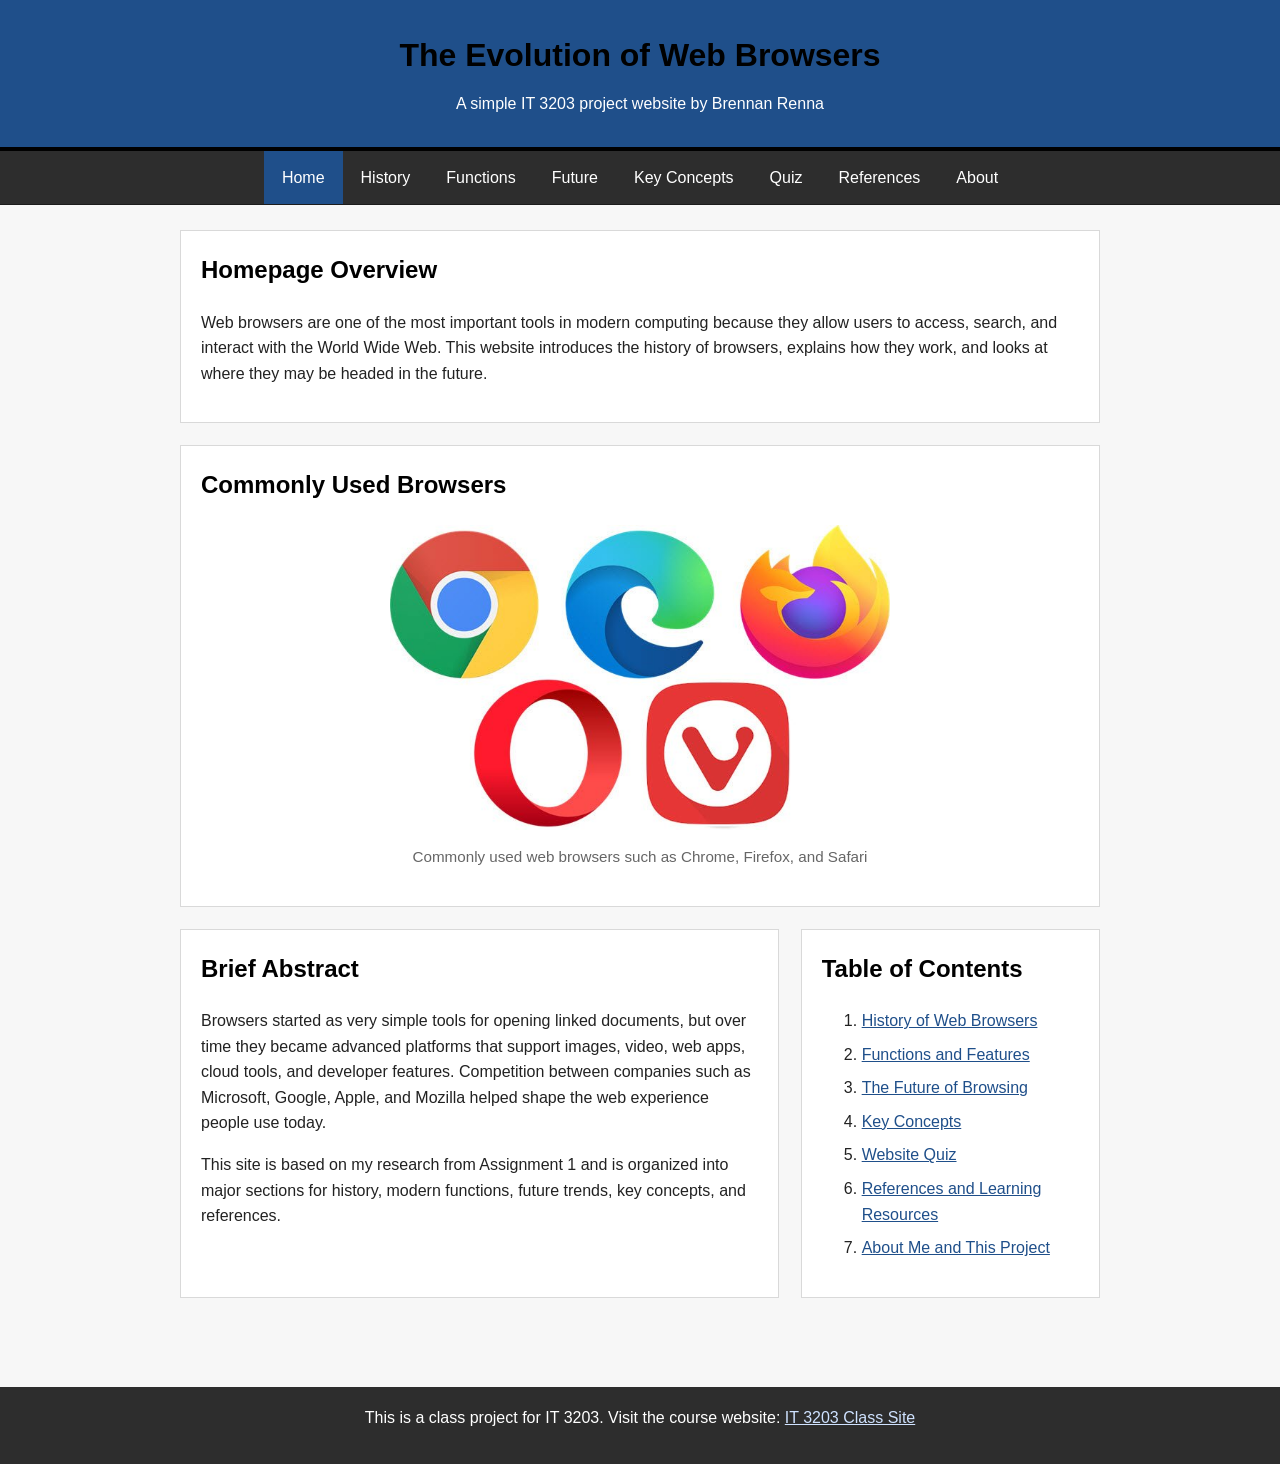
<file: index.html>
<!DOCTYPE html>
<!-- Header for each page that includes title and links the CSS file for design.-->
<head>
  <meta charset="UTF-8">
  <meta name="viewport" content="width=device-width, initial-scale=1.0">
  <title>Web Browsers Project | Home</title>
  <link rel="stylesheet" href="styles.css">
</head>

<body>
  <header>
    <h1 id="site-title">The Evolution of Web Browsers</h1>
    <p class="tagline">A simple IT 3203 project website by Brennan Renna</p>
  </header>
<!--Nav bar list for each page that links every other page to the top nav bar.-->
  <nav>
    <ul>
      <li><a class="active" href="index.html">Home</a></li>
      <li><a href="history.html">History</a></li>
      <li><a href="features.html">Functions</a></li>
      <li><a href="future.html">Future</a></li>
      <li><a href="concepts.html">Key Concepts</a></li>
      <li><a href="quiz.html">Quiz</a></li>
      <li><a href="references.html">References</a></li>
      <li><a href="about.html">About</a></li>
    </ul>
  </nav>
<!--Main portion of the "Home" page. 
    Includes a section for each one of my three sections and the information required for each part.-->
  <main>
    <section class="card">
      <h2>Homepage Overview</h2>
      <p>
        Web browsers are one of the most important tools in modern computing because they allow users to access,
        search, and interact with the World Wide Web. This website introduces the history of browsers, explains how
        they work, and looks at where they may be headed in the future.
      </p>
    </section>

    <section class="card">
    <h2>Commonly Used Browsers</h2>

    <figure>
      <img src="images/browser-images.jpg" alt="Picture of web browsers" class="home-img">
      <figcaption>Commonly used web browsers such as Chrome, Firefox, and Safari</figcaption>
    </figure>
    </section>
    
    <section class="grid-layout">
      <article class="card">
        <h2>Brief Abstract</h2>
        <p>
          Browsers started as very simple tools for opening linked documents, but over time they became advanced
          platforms that support images, video, web apps, cloud tools, and developer features. Competition between
          companies such as Microsoft, Google, Apple, and Mozilla helped shape the web experience people use today.
        </p>
        <p>
          This site is based on my research from Assignment 1 and is organized into major sections for history,
          modern functions, future trends, key concepts, and references.
        </p>
      </article>

    <section class="card">
      <h2>Table of Contents</h2>
      <ol>
        <li><a href="history.html">History of Web Browsers</a></li>
        <li><a href="features.html">Functions and Features</a></li>
        <li><a href="future.html">The Future of Browsing</a></li>
        <li><a href="concepts.html">Key Concepts</a></li>
        <li><a href="quiz.html">Website Quiz</a></li>
        <li><a href="references.html">References and Learning Resources</a></li>
        <li><a href="about.html">About Me and This Project</a></li>
      </ol>
    </section>
  </section>
  </main>
<!-- Footer found on every page to include the main link to the KSU web github. -->
  <footer>
    <p>This is a class project for IT 3203. Visit the course website: <a href="https://ksuweb.github.io/IT3203/">IT 3203 Class Site</a></p>
  </footer>
</body>
</html>
</file>
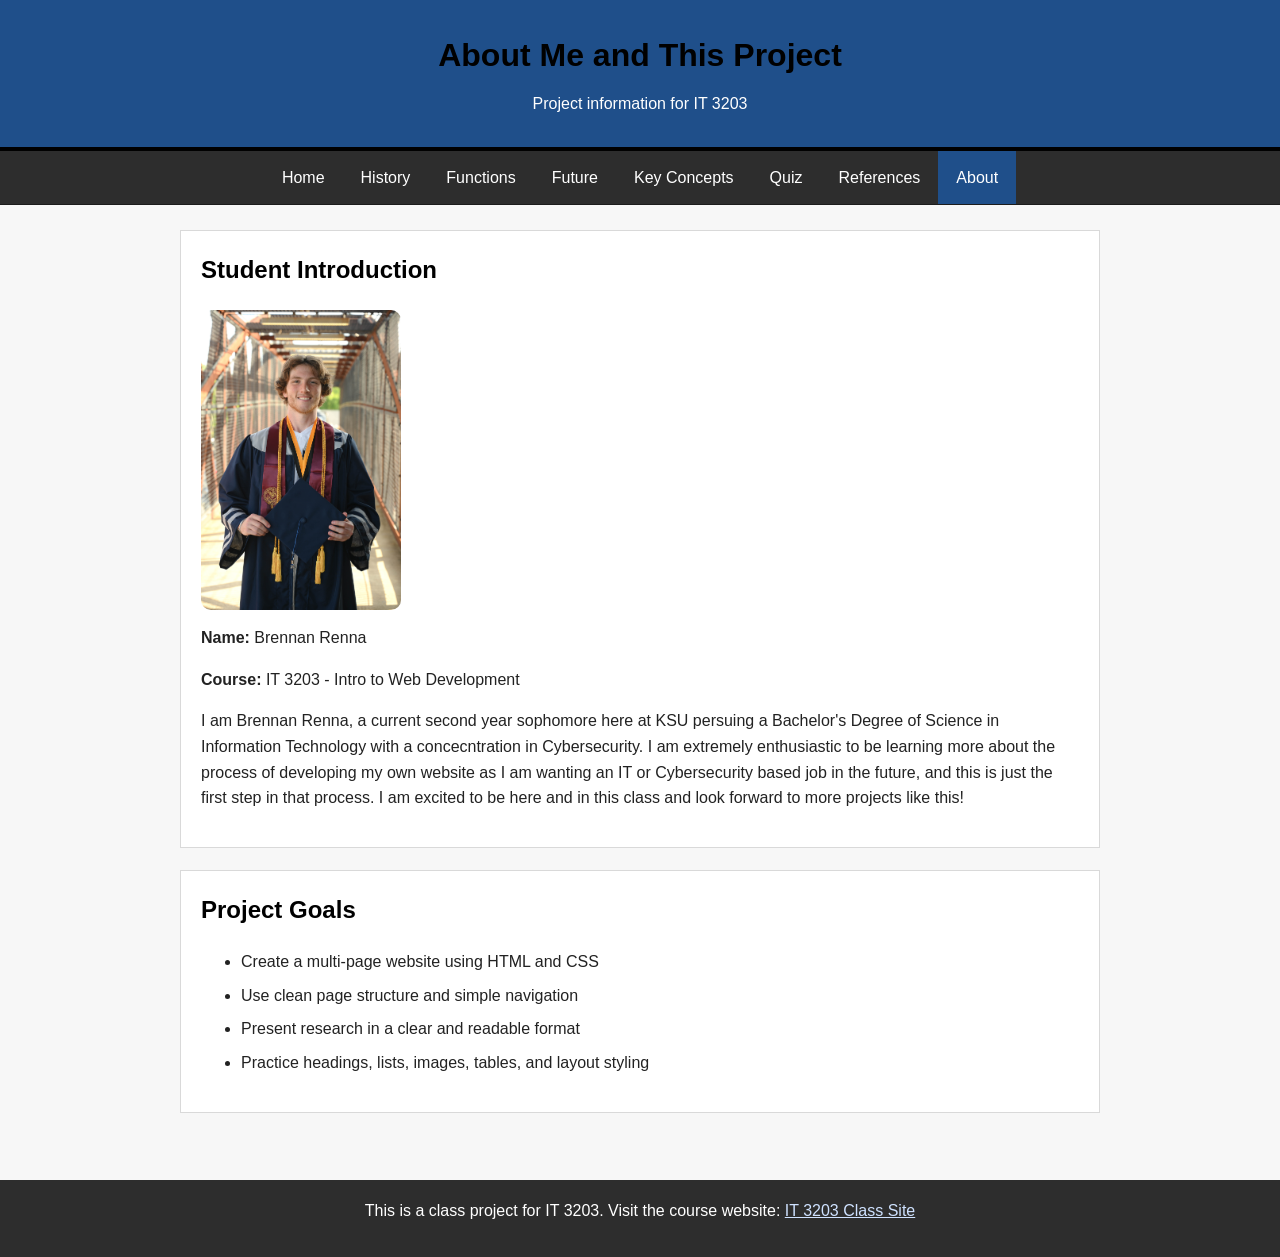
<file: about.html>
<!DOCTYPE html>
<!-- Header for each page that includes title and links the CSS file for design.-->
<head>
  <meta charset="UTF-8">
  <meta name="viewport" content="width=device-width, initial-scale=1.0">
  <title>Web Browsers Project | About</title>
  <link rel="stylesheet" href="styles.css">
</head>

<body>
  <header>
    <h1 id="site-title">About Me and This Project</h1>
    <p class="tagline">Project information for IT 3203</p>
  </header>
  <!--Nav bar list for each page that links every other page to the top nav bar.-->
  <nav>
    <ul>
      <li><a href="index.html">Home</a></li>
      <li><a href="history.html">History</a></li>
      <li><a href="features.html">Functions</a></li>
      <li><a href="future.html">Future</a></li>
      <li><a href="concepts.html">Key Concepts</a></li>
      <li><a href="quiz.html">Quiz</a></li>
      <li><a href="references.html">References</a></li>
      <li><a class="active" href="about.html">About</a></li>
    </ul>
  </nav>

<!-- This main section is for my about section, and the main two sections that are listed on the webpage. -->
  <main>
    <section class="card">
      <h2>Student Introduction</h2>
      <img src="images/brennan-image.JPG" alt="Picture of Brennan Renna" class="about-img">
      <p><strong>Name:</strong> Brennan Renna</p>
      <p><strong>Course:</strong> IT 3203 - Intro to Web Development</p>
      <p>
        I am Brennan Renna, a current second year sophomore here at KSU persuing a Bachelor's Degree of Science in Information Technology with a concecntration in Cybersecurity.
        I am extremely enthusiastic to be learning more about the process of developing my own website as I am wanting an IT or Cybersecurity based job in the future, and this is just the first step in that process. 
        I am excited to be here and in this class and look forward to more projects like this!
      </p>
    </section>
<!-- This second section card is used to show the second header and list on my about page, which is about the main goals of this project. -->
    <section class="card">
      <h2>Project Goals</h2>
      <ul>
        <li>Create a multi-page website using HTML and CSS</li>
        <li>Use clean page structure and simple navigation</li>
        <li>Present research in a clear and readable format</li>
        <li>Practice headings, lists, images, tables, and layout styling</li>
      </ul>
    </section>

  </main>
<!-- Footer found on every page to include the main link to the KSU web github. -->
  <footer>
    <p>This is a class project for IT 3203. Visit the course website: <a href="https://ksuweb.github.io/IT3203/">IT 3203 Class Site</a></p>
  </footer>
</body>
</html>
</file>
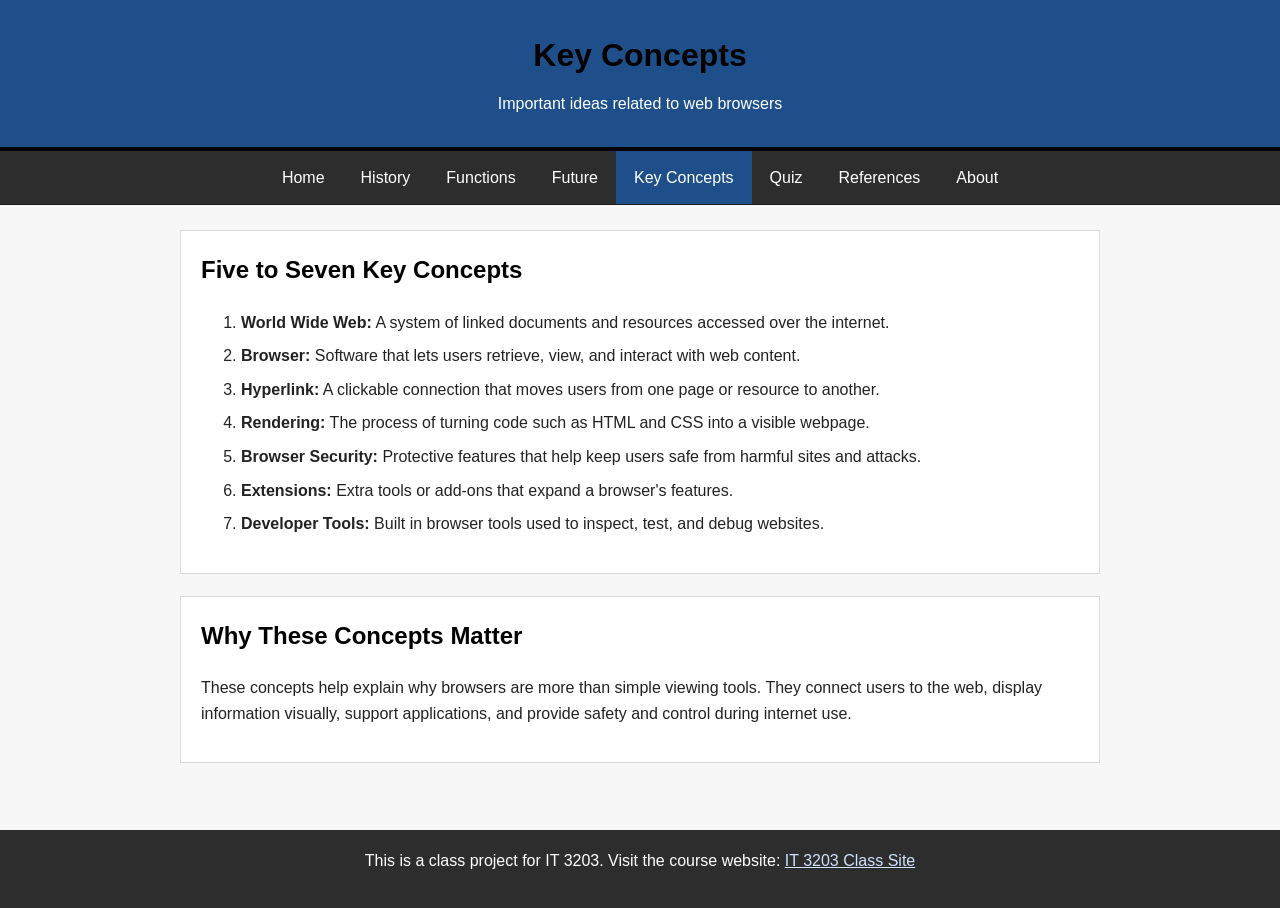
<file: concepts.html>
<!DOCTYPE html>
<!-- Header for each page that includes title and links the CSS file for design.-->
<head>
  <meta charset="UTF-8">
  <meta name="viewport" content="width=device-width, initial-scale=1.0">
  <title>Web Browsers Project | Key Concepts</title>
  <link rel="stylesheet" href="styles.css">
</head>

<body>
  <header>
    <h1 id="site-title">Key Concepts</h1>
    <p class="tagline">Important ideas related to web browsers</p>
  </header>
<!--Nav bar list for each page that links every other page to the top nav bar.-->
  <nav>
    <ul>
      <li><a href="index.html">Home</a></li>
      <li><a href="history.html">History</a></li>
      <li><a href="features.html">Functions</a></li>
      <li><a href="future.html">Future</a></li>
      <li><a class="active" href="concepts.html">Key Concepts</a></li>
      <li><a href="quiz.html">Quiz</a></li>
      <li><a href="references.html">References</a></li>
      <li><a href="about.html">About</a></li>
    </ul>
  </nav>
<!--Main section for "Key Concepts" page on my website, very easy section just two sections, 
with one being a list. -->
  <main>
    <section class="card">
      <h2>Five to Seven Key Concepts</h2>
      <ol>
        <li><strong>World Wide Web:</strong> A system of linked documents and resources accessed over the internet.</li>
        <li><strong>Browser:</strong> Software that lets users retrieve, view, and interact with web content.</li>
        <li><strong>Hyperlink:</strong> A clickable connection that moves users from one page or resource to another.</li>
        <li><strong>Rendering:</strong> The process of turning code such as HTML and CSS into a visible webpage.</li>
        <li><strong>Browser Security:</strong> Protective features that help keep users safe from harmful sites and attacks.</li>
        <li><strong>Extensions:</strong> Extra tools or add-ons that expand a browser's features.</li>
        <li><strong>Developer Tools:</strong> Built in browser tools used to inspect, test, and debug websites.</li>
      </ol>
    </section>

    <section class="card">
      <h2>Why These Concepts Matter</h2>
      <p>
        These concepts help explain why browsers are more than simple viewing tools. They connect users to the web,
        display information visually, support applications, and provide safety and control during internet use.
      </p>
    </section>
  </main>
<!-- Footer found on every page to include the main link to the KSU web github. -->
  <footer>
    <p>This is a class project for IT 3203. Visit the course website: <a href="https://ksuweb.github.io/IT3203/">IT 3203 Class Site</a></p>
  </footer>
</body>
</html>
</file>
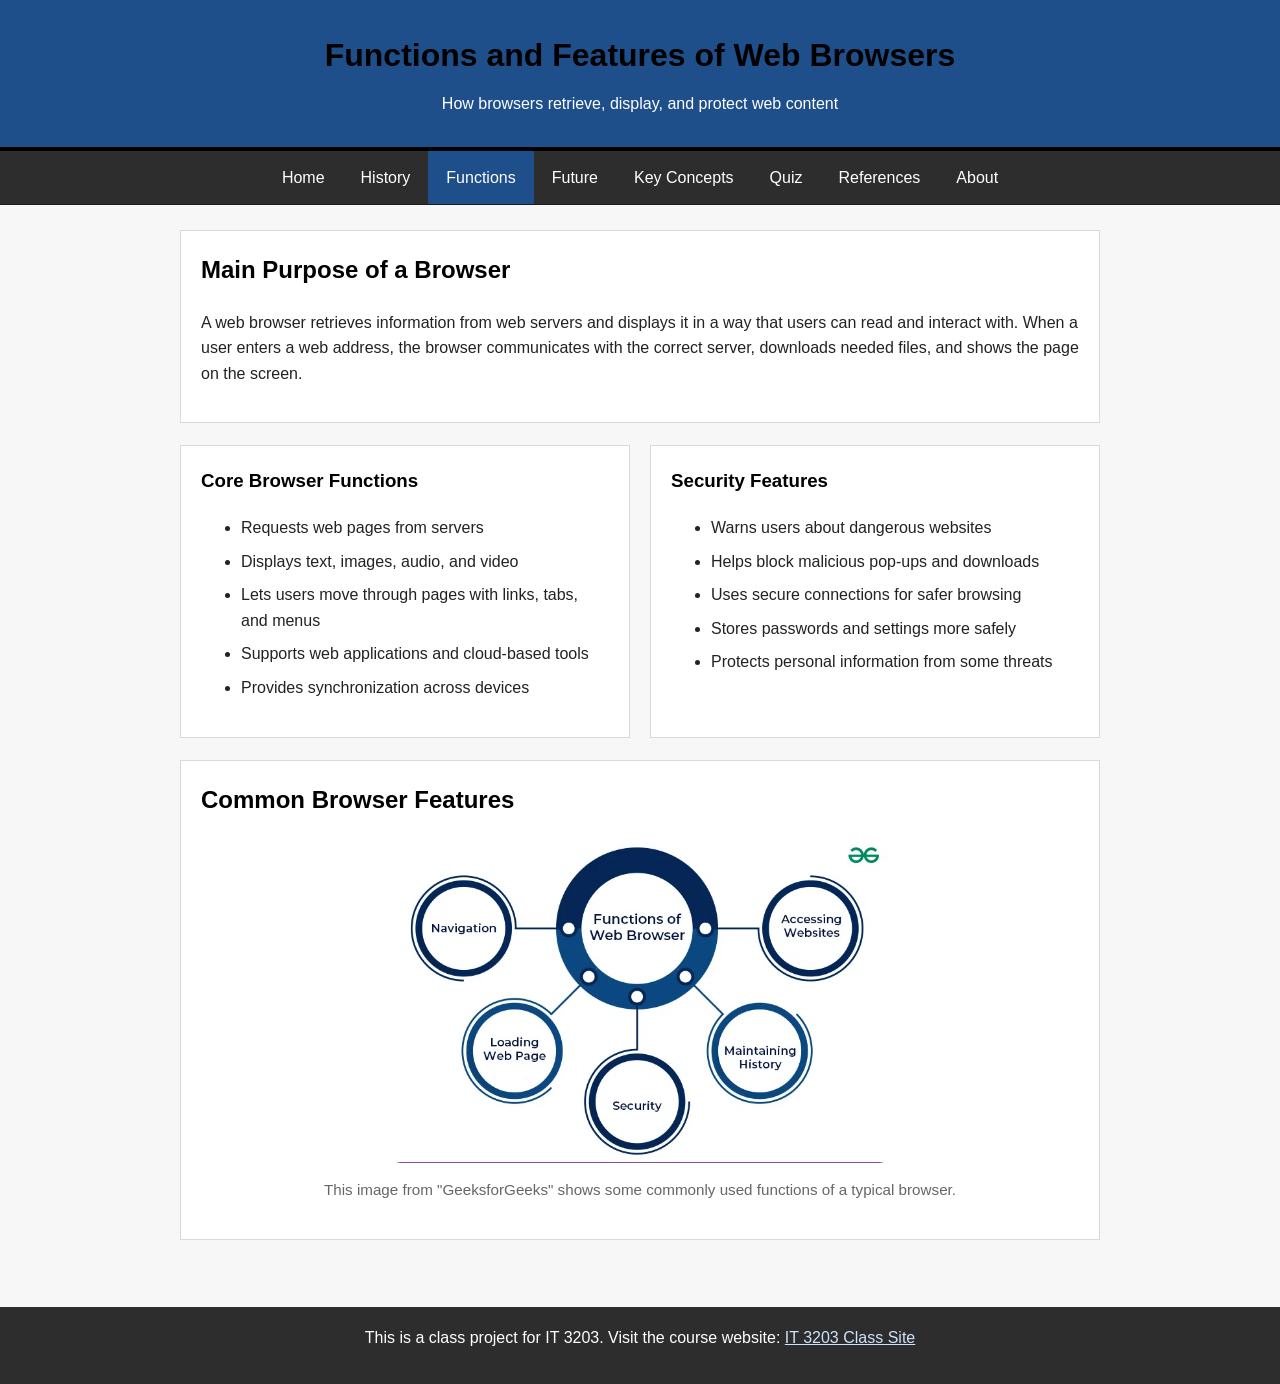
<file: features.html>
<!DOCTYPE html>
<!-- Header for each page that includes title and links the CSS file for design.-->
<head>
  <meta charset="UTF-8">
  <meta name="viewport" content="width=device-width, initial-scale=1.0">
  <title>Web Browsers Project | Functions</title>
  <link rel="stylesheet" href="styles.css">
</head>

<body>
    <header>
    <h1 id="site-title">Functions and Features of Web Browsers</h1>
    <p class="tagline">How browsers retrieve, display, and protect web content</p>
  </header>
  <!--Nav bar list for each page that links every other page to the top nav bar.-->
  <nav>
    <ul>
      <li><a href="index.html">Home</a></li>
      <li><a href="history.html">History</a></li>
      <li><a class="active" href="features.html">Functions</a></li>
      <li><a href="future.html">Future</a></li>
      <li><a href="concepts.html">Key Concepts</a></li>
      <li><a href="quiz.html">Quiz</a></li>
      <li><a href="references.html">References</a></li>
      <li><a href="about.html">About</a></li>
    </ul>
  </nav>
<!--Main section for the "Functions" page on my website.
Split into two sections and one being split into two articles
for two separate lists of information.-->
  <main>
    <section class="card">
      <h2>Main Purpose of a Browser</h2>
      <p>
        A web browser retrieves information from web servers and displays it in a way that users can read and interact with.
        When a user enters a web address, the browser communicates with the correct server, downloads needed files,
        and shows the page on the screen.
      </p>
    </section>

    <section class="cards">
      <article class="card">
        <h3>Core Browser Functions</h3>
        <ul>
          <li>Requests web pages from servers</li>
          <li>Displays text, images, audio, and video</li>
          <li>Lets users move through pages with links, tabs, and menus</li>
          <li>Supports web applications and cloud-based tools</li>
          <li>Provides synchronization across devices</li>
        </ul>
      </article>

      <article class="card">
        <h3>Security Features</h3>
        <ul>
          <li>Warns users about dangerous websites</li>
          <li>Helps block malicious pop-ups and downloads</li>
          <li>Uses secure connections for safer browsing</li>
          <li>Stores passwords and settings more safely</li>
          <li>Protects personal information from some threats</li>
        </ul>
      </article>
    </section>

     <section class="card">
    <h2>Common Browser Features</h2>

    <figure>
      <img src="images/functions.webp" alt="Picture of web browsers functions" class="home-img">
      <figcaption>This image from "GeeksforGeeks" shows some commonly used functions of a typical browser. </figcaption>
    </figure>
    </section>
 
  </main>
<!-- Footer found on every page to include the main link to the KSU web github. -->
  <footer>
    <p>This is a class project for IT 3203. Visit the course website: <a href="https://ksuweb.github.io/IT3203/">IT 3203 Class Site</a></p>
  </footer>
</body>
</html>
</file>
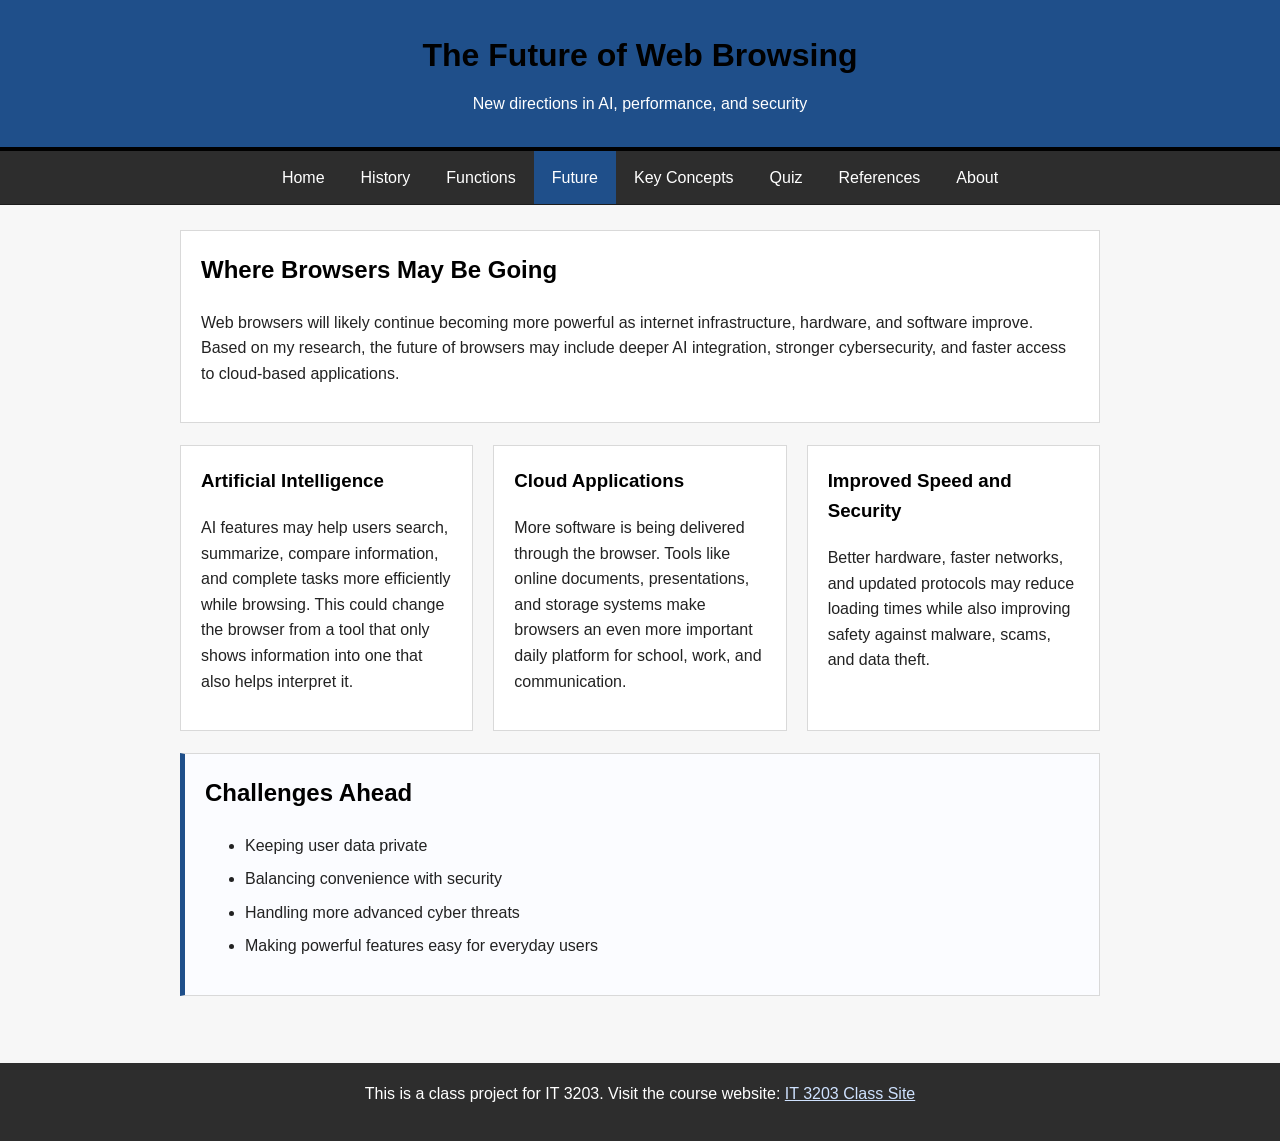
<file: future.html>
<!DOCTYPE html>
<!-- Header for each page that includes title and links the CSS file for design.-->
<head>
  <meta charset="UTF-8">
  <meta name="viewport" content="width=device-width, initial-scale=1.0">
  <title>Web Browsers Project | Future</title>
  <link rel="stylesheet" href="styles.css">
</head>

<body>
  <header>
    <h1 id="site-title">The Future of Web Browsing</h1>
    <p class="tagline">New directions in AI, performance, and security</p>
  </header>
  <!--Nav bar list for each page that links every other page to the top nav bar.-->
  <nav>
    <ul>
      <li><a href="index.html">Home</a></li>
      <li><a href="history.html">History</a></li>
      <li><a href="features.html">Functions</a></li>
      <li><a class="active" href="future.html">Future</a></li>
      <li><a href="concepts.html">Key Concepts</a></li>
      <li><a href="quiz.html">Quiz</a></li>
      <li><a href="references.html">References</a></li>
      <li><a href="about.html">About</a></li>
    </ul>
  </nav>
<!--Main section for my "Future" page on the website.
Includes the most outside of my "History" page in terms
of content, with there being 3 sections, but one being split
into 3 articles and my final section being a highlighted card 
rather than the normal ones. -->
  <main>
    <section class="card">
      <h2>Where Browsers May Be Going</h2>
      <p>
        Web browsers will likely continue becoming more powerful as internet infrastructure, hardware, and software improve.
        Based on my research, the future of browsers may include deeper AI integration, stronger cybersecurity, and faster access
        to cloud-based applications.
      </p>
    </section>

    <section class="cards">
      <article class="card">
        <h3>Artificial Intelligence</h3>
        <p>
          AI features may help users search, summarize, compare information, and complete tasks more efficiently while browsing.
          This could change the browser from a tool that only shows information into one that also helps interpret it.
        </p>
      </article>
      <article class="card">
        <h3>Cloud Applications</h3>
        <p>
          More software is being delivered through the browser. Tools like online documents, presentations, and storage systems
          make browsers an even more important daily platform for school, work, and communication.
        </p>
      </article>
      <article class="card">
        <h3>Improved Speed and Security</h3>
        <p>
          Better hardware, faster networks, and updated protocols may reduce loading times while also improving safety against malware,
          scams, and data theft.
        </p>
      </article>
    </section>

    <section class="card highlight">
      <h2>Challenges Ahead</h2>
      <ul>
        <li>Keeping user data private</li>
        <li>Balancing convenience with security</li>
        <li>Handling more advanced cyber threats</li>
        <li>Making powerful features easy for everyday users</li>
      </ul>
    </section>
  </main>
<!-- Footer found on every page to include the main link to the KSU web github. -->
  <footer>
    <p>This is a class project for IT 3203. Visit the course website: <a href="https://ksuweb.github.io/IT3203/">IT 3203 Class Site</a></p>
  </footer>
</body>
</html>
</file>
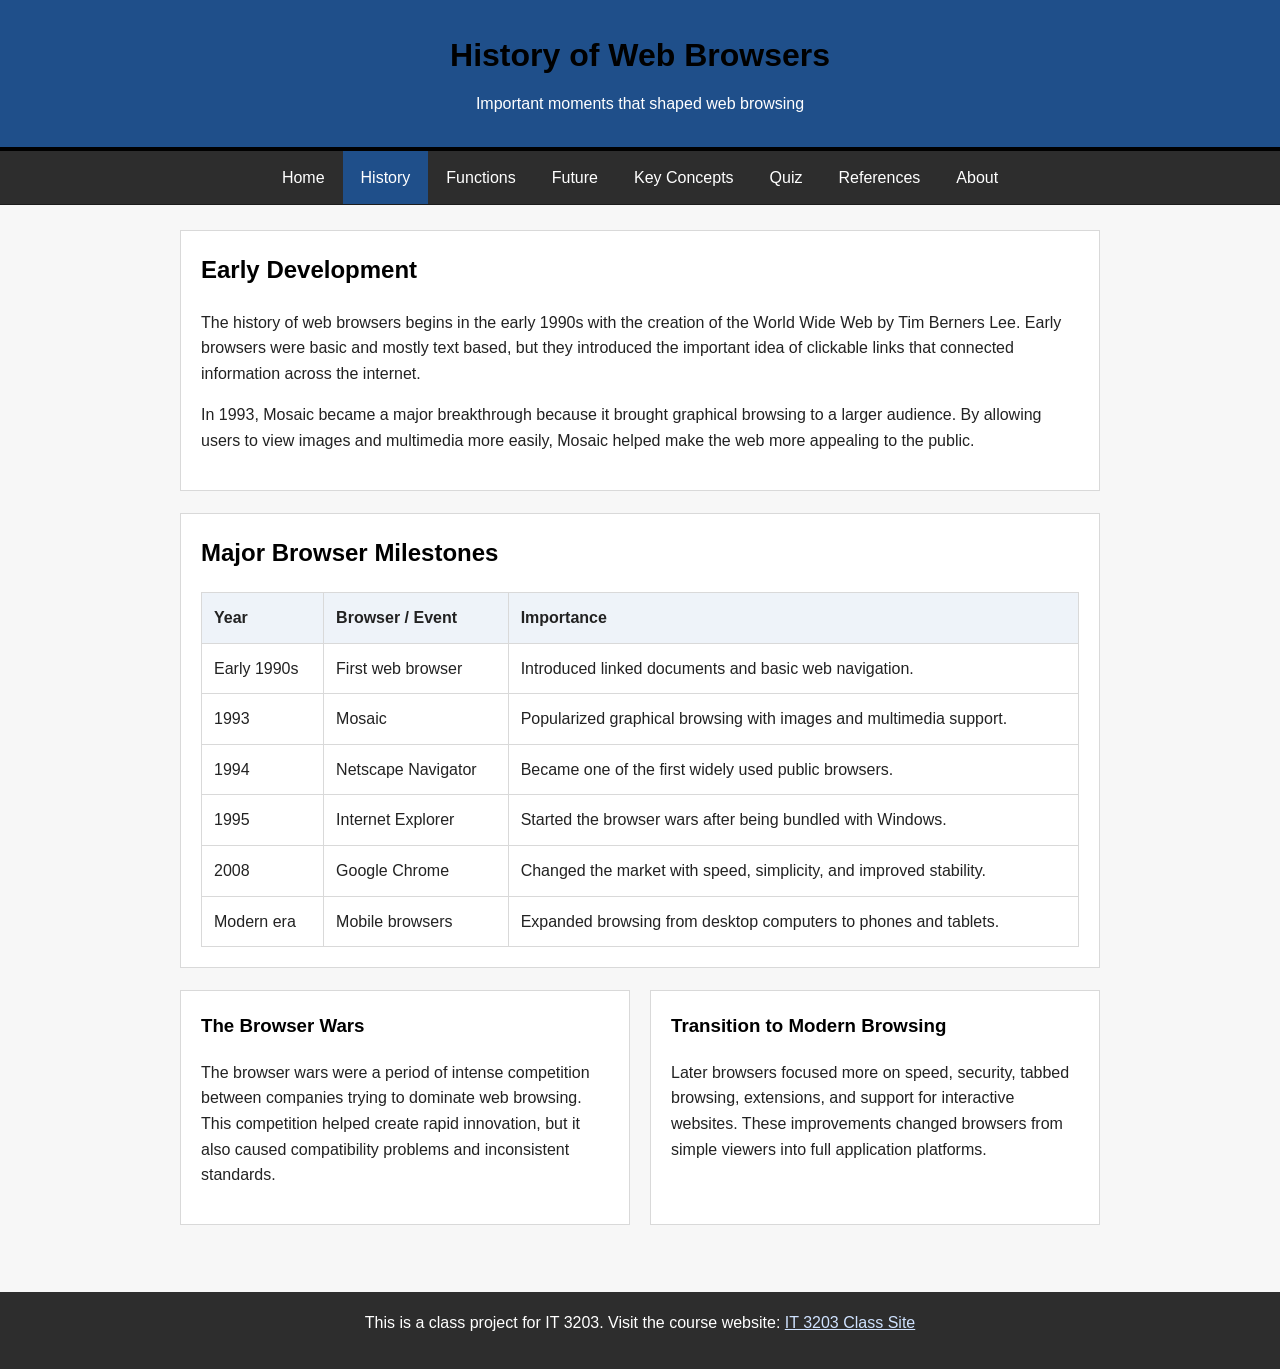
<file: history.html>
<!DOCTYPE html>
<!-- Header for each page that includes title and links the CSS file for design.-->
<head>
  <meta charset="UTF-8">
  <meta name="viewport" content="width=device-width, initial-scale=1.0">
  <title>Web Browsers Project | History</title>
  <link rel="stylesheet" href="styles.css">
</head>

<body>
  <header>
    <h1 id="site-title">History of Web Browsers</h1>
    <p class="tagline">Important moments that shaped web browsing</p>
  </header>
<!--Nav bar list for each page that links every other page to the top nav bar.-->  
  <nav>
    <ul>
      <li><a href="index.html">Home</a></li>
      <li><a class="active" href="history.html">History</a></li>
      <li><a href="features.html">Functions</a></li>
      <li><a href="future.html">Future</a></li>
      <li><a href="concepts.html">Key Concepts</a></li>
      <li><a href="quiz.html">Quiz</a></li>
      <li><a href="references.html">References</a></li>
      <li><a href="about.html">About</a></li>
    </ul>
  </nav>
<!--Main section of the "History" page of my site. Includes 3 sections, 
one being simply just the "P" with all the information in it, and then 
one being a list for the Major Browser Milestones then lastly, another
section that is split into two articles of information that needed to have 
different headers since it was different information.-->
  <main> 
    <section class="card">
      <h2>Early Development</h2>
      <p>
        The history of web browsers begins in the early 1990s with the creation of the World Wide Web by Tim Berners Lee.
        Early browsers were basic and mostly text based, but they introduced the important idea of clickable links that
        connected information across the internet.
      </p>
      <p>
        In 1993, Mosaic became a major breakthrough because it brought graphical browsing to a larger audience.
        By allowing users to view images and multimedia more easily, Mosaic helped make the web more appealing to the public.
      </p>
    </section>

    <section class="table-wrap">
      <h2>Major Browser Milestones</h2>
      <table>
        <thead>
          <tr>
            <th>Year</th>
            <th>Browser / Event</th>
            <th>Importance</th>
          </tr>
        </thead>
        <tbody>
          <tr>
            <td>Early 1990s</td>
            <td>First web browser</td>
            <td>Introduced linked documents and basic web navigation.</td>
          </tr>
          <tr>
            <td>1993</td>
            <td>Mosaic</td>
            <td>Popularized graphical browsing with images and multimedia support.</td>
          </tr>
          <tr>
            <td>1994</td>
            <td>Netscape Navigator</td>
            <td>Became one of the first widely used public browsers.</td>
          </tr>
          <tr>
            <td>1995</td>
            <td>Internet Explorer</td>
            <td>Started the browser wars after being bundled with Windows.</td>
          </tr>
          <tr>
            <td>2008</td>
            <td>Google Chrome</td>
            <td>Changed the market with speed, simplicity, and improved stability.</td>
          </tr>
          <tr>
            <td>Modern era</td>
            <td>Mobile browsers</td>
            <td>Expanded browsing from desktop computers to phones and tablets.</td>
          </tr>
        </tbody>
      </table>
    </section>

    <section class="cards">
      <article class="card">
        <h3>The Browser Wars</h3>
        <p>
          The browser wars were a period of intense competition between companies trying to dominate web browsing.
          This competition helped create rapid innovation, but it also caused compatibility problems and inconsistent standards.
        </p>
      </article>
      <article class="card">
        <h3>Transition to Modern Browsing</h3>
        <p>
          Later browsers focused more on speed, security, tabbed browsing, extensions, and support for interactive websites.
          These improvements changed browsers from simple viewers into full application platforms.
        </p>
      </article>
    </section>
  </main>
<!-- Footer found on every page to include the main link to the KSU web github. -->
  <footer>
    <p>This is a class project for IT 3203. Visit the course website: <a href="https://ksuweb.github.io/IT3203/">IT 3203 Class Site</a></p>
  </footer>
</body>
</html>
</file>
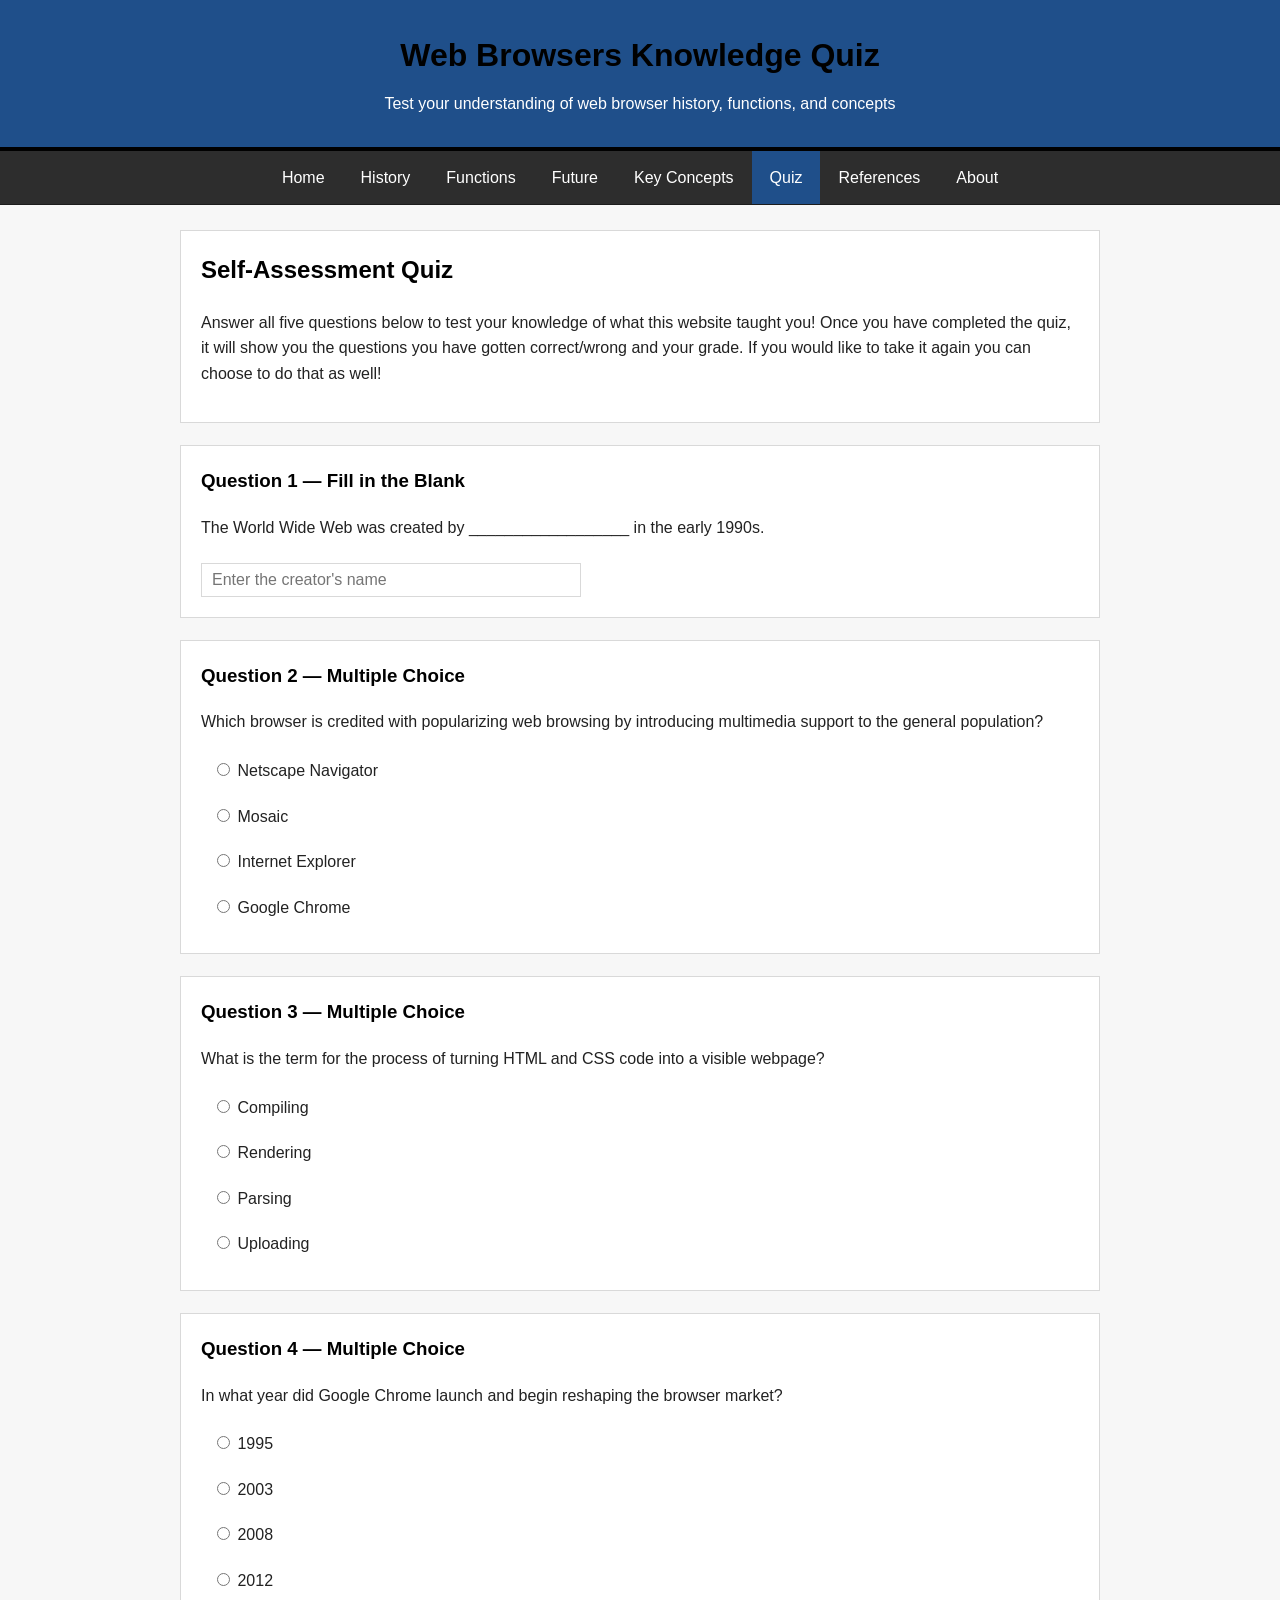
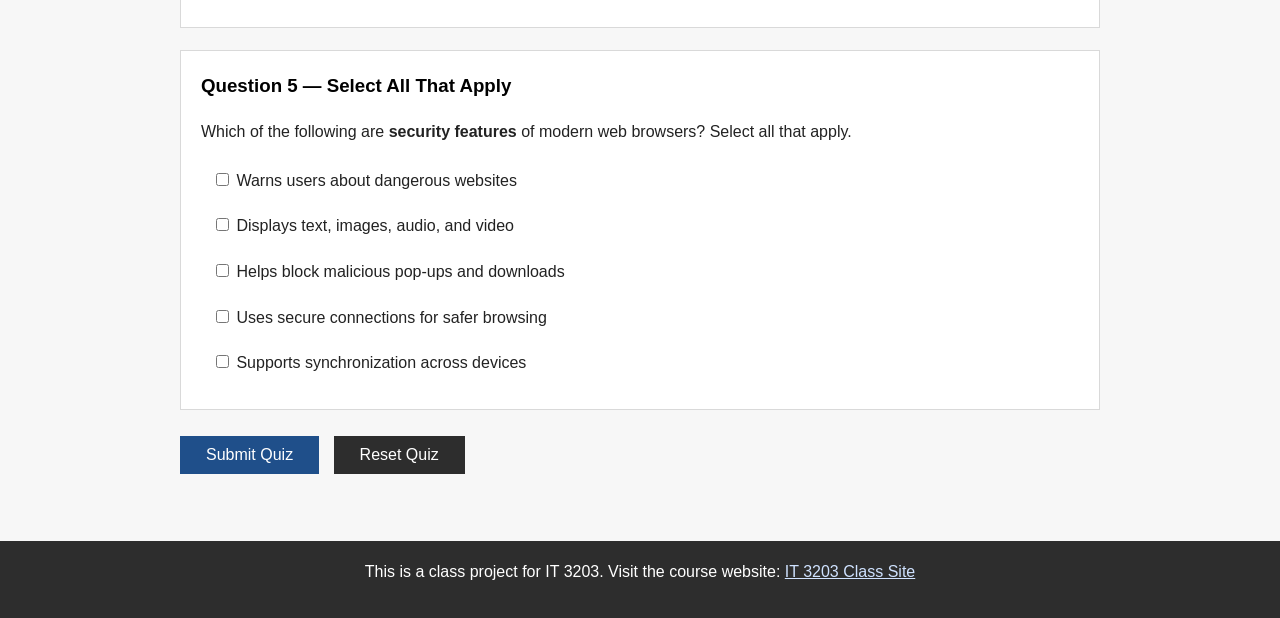
<file: quiz.html>
<!DOCTYPE html>
<!--Header for each page that includes title and links the CSS file for design.-->
<head>
  <meta charset="UTF-8">
  <meta name="viewport" content="width=device-width, initial-scale=1.0">
  <title>Web Browsers Project | Quiz</title>
  <link rel="stylesheet" href="styles.css">
</head>
<body>
  <header>
    <h1 id="site-title">Web Browsers Knowledge Quiz</h1>
    <p class="tagline">Test your understanding of web browser history, functions, and concepts</p>
  </header>

  <!--Nav bar list for each page that links every other page to the top nav bar.-->
  <nav>
    <ul>
      <li><a href="index.html">Home</a></li>
      <li><a href="history.html">History</a></li>
      <li><a href="features.html">Functions</a></li>
      <li><a href="future.html">Future</a></li>
      <li><a href="concepts.html">Key Concepts</a></li>
      <li><a class="active" href="quiz.html">Quiz</a></li>
      <li><a href="references.html">References</a></li>
      <li><a href="about.html">About</a></li>
    </ul>
  </nav>

  <main>

    <!--Intro card header-->
    <section class="card">
      <h2>Self-Assessment Quiz</h2>
      <p>
        Answer all five questions below to test your knowledge of what this website taught you! Once you have
        completed the quiz, it will show you the questions you have gotten correct/wrong and your grade. If you 
        would like to take it again you can choose to do that as well!
      </p>
    </section>

    <!--Quiz form-->
    <form id="quiz-form" novalidate>

      <!--Question 1-->
      <section class="card quiz-question" id="q1-block">
        <h3>Question 1 &mdash; Fill in the Blank</h3>
        <p>The World Wide Web was created by __________________ in the early 1990s.</p>
        <input type="text" id="q1" name="q1" placeholder="Enter the creator's name" autocomplete="off">
      </section>

      <!--Question 2-->
      <section class="card quiz-question" id="q2-block">
        <h3>Question 2 &mdash; Multiple Choice</h3>
        <p>Which browser is credited with popularizing web browsing by introducing multimedia support to the general population?</p>
        <label><input type="radio" name="q2" value="a"> Netscape Navigator</label>
        <label><input type="radio" name="q2" value="b"> Mosaic</label>
        <label><input type="radio" name="q2" value="c"> Internet Explorer</label>
        <label><input type="radio" name="q2" value="d"> Google Chrome</label>
      </section>

      <!--Question 3-->
      <section class="card quiz-question" id="q3-block">
        <h3>Question 3 &mdash; Multiple Choice</h3>
        <p>What is the term for the process of turning HTML and CSS code into a visible webpage?</p>
        <label><input type="radio" name="q3" value="a"> Compiling</label>
        <label><input type="radio" name="q3" value="b"> Rendering</label>
        <label><input type="radio" name="q3" value="c"> Parsing</label>
        <label><input type="radio" name="q3" value="d"> Uploading</label>
      </section>

      <!--Question 4-->
      <section class="card quiz-question" id="q4-block">
        <h3>Question 4 &mdash; Multiple Choice </h3>
        <p>In what year did Google Chrome launch and begin reshaping the browser market?</p>
        <label><input type="radio" name="q4" value="a"> 1995</label>
        <label><input type="radio" name="q4" value="b"> 2003</label>
        <label><input type="radio" name="q4" value="c"> 2008</label>
        <label><input type="radio" name="q4" value="d"> 2012</label>
      </section>

      <!--Question 5-->
      <section class="card quiz-question" id="q5-block">
        <h3>Question 5 &mdash; Select All That Apply</h3>
        <p>Which of the following are <strong>security features</strong> of modern web browsers? Select all that apply.</p>
        <label><input type="checkbox" name="q5" value="a"> Warns users about dangerous websites</label>
        <label><input type="checkbox" name="q5" value="b"> Displays text, images, audio, and video</label>
        <label><input type="checkbox" name="q5" value="c"> Helps block malicious pop-ups and downloads</label>
        <label><input type="checkbox" name="q5" value="d"> Uses secure connections for safer browsing</label>
        <label><input type="checkbox" name="q5" value="e"> Supports synchronization across devices</label>
      </section>

      <!--Action buttons-->
      <div style="margin-bottom: 22px;">
        <button type="button" class="quiz-btn" onclick="gradeQuiz()">Submit Quiz</button>
        <button type="button" class="quiz-btn quiz-btn-reset" onclick="resetQuiz()">Reset Quiz</button>
      </div>

    </form>

    <!--Results section that are all hidden until after user answers every question-->
    <div id="quiz-results">

      <!--Score summary card-->
      <section class="card highlight">
        <h2>Your Results</h2>
        <p class="score-number" id="score-display"></p>
        <p id="pass-fail-display"></p>
      </section>

      <div id="question-results"></div>

    </div>

  </main>

  <!--Footer found on every page to include the main link to the KSU web github.-->
  <footer>
    <p>This is a class project for IT 3203. Visit the course website: <a href="https://ksuweb.github.io/IT3203/">IT 3203 Class Site</a></p>
  </footer>

<script src="quiz.js"></script>
</body>
</html>
</file>
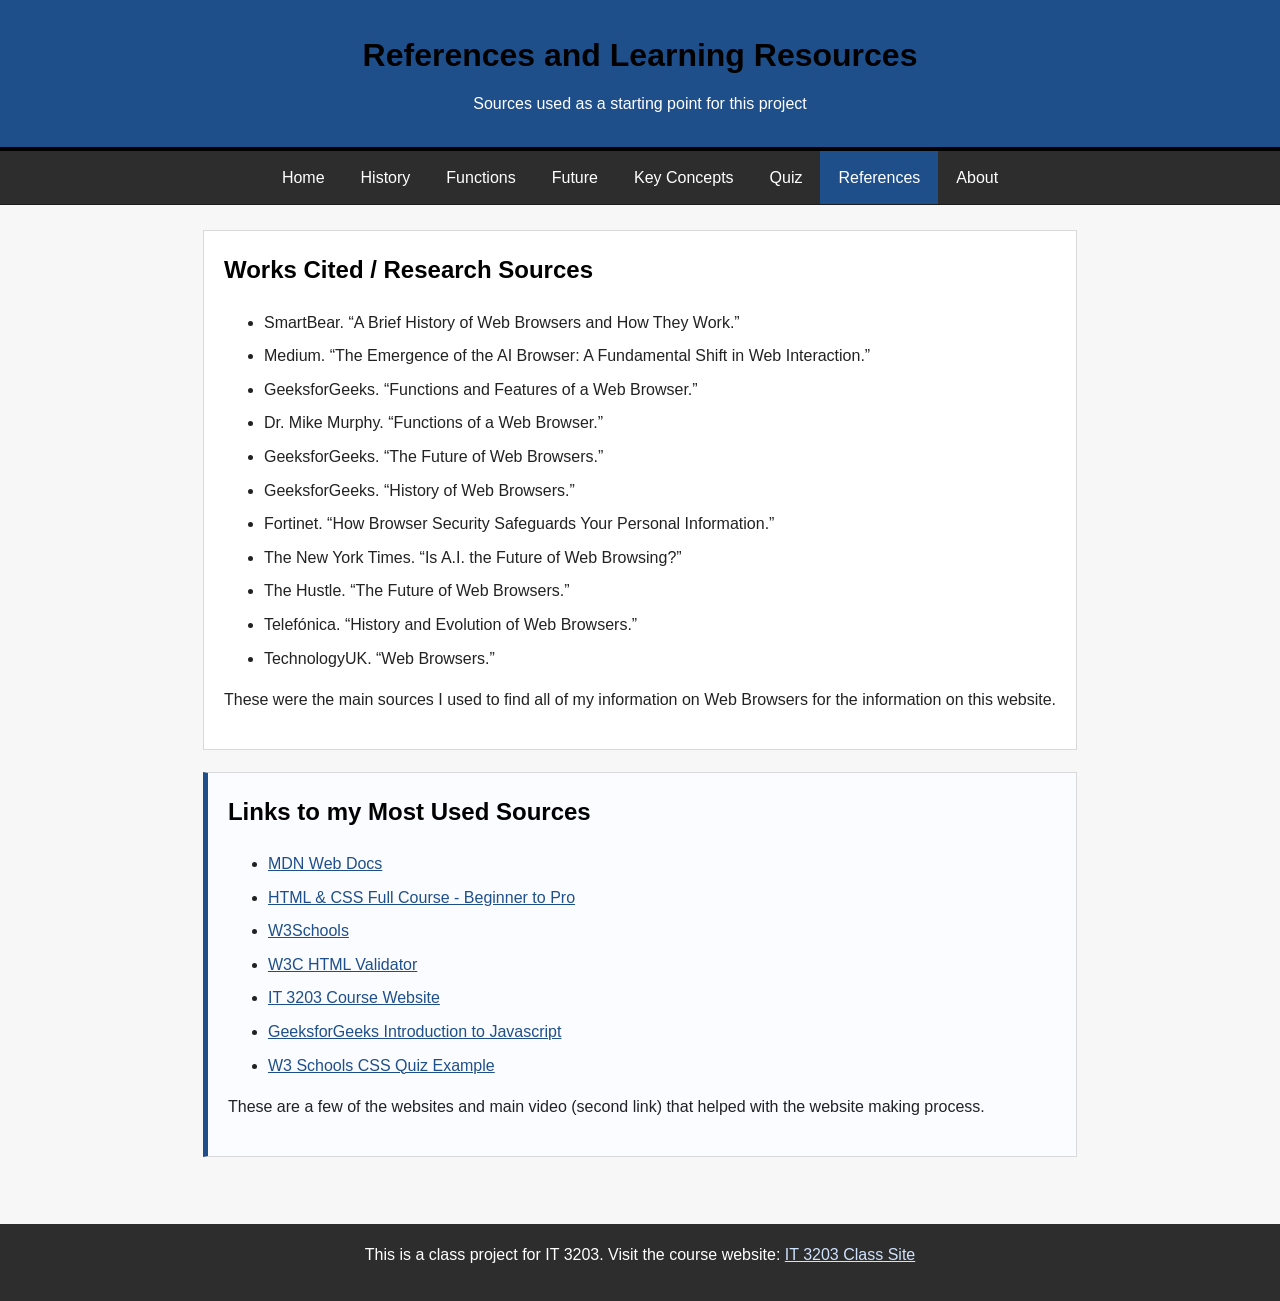
<file: references.html>
<!DOCTYPE html>
<!-- Header for each page that includes title and links the CSS file for design.-->
<head>
  <meta charset="UTF-8">
  <meta name="viewport" content="width=device-width, initial-scale=1.0">
  <title>Web Browsers Project | References</title>
  <link rel="stylesheet" href="styles.css">
</head>

<body>
  <header>
    <h1 id="site-title">References and Learning Resources</h1>
    <p class="tagline">Sources used as a starting point for this project</p>
  </header>
  <!--Nav bar list for each page that links every other page to the top nav bar.-->
  <nav>
    <ul>
      <li><a href="index.html">Home</a></li>
      <li><a href="history.html">History</a></li>
      <li><a href="features.html">Functions</a></li>
      <li><a href="future.html">Future</a></li>
      <li><a href="concepts.html">Key Concepts</a></li>
      <li><a href="quiz.html">Quiz</a></li>
      <li><a class="active" href="references.html">References</a></li>
      <li><a href="about.html">About</a></li>
    </ul>
  </nav>
<!--This is the main section for my "References" page, and it was faily straightforward to make,
as its just two sections, both being lists, just one being a normal card while the other is the highlighted 
card that I designed using CSS.-->
  <main>
    <section class="card">
      <h2>Works Cited / Research Sources</h2>
      <ul class="resource-list">
        <li>SmartBear. “A Brief History of Web Browsers and How They Work.”</li>
        <li>Medium. “The Emergence of the AI Browser: A Fundamental Shift in Web Interaction.”</li>
        <li>GeeksforGeeks. “Functions and Features of a Web Browser.”</li>
        <li>Dr. Mike Murphy. “Functions of a Web Browser.”</li>
        <li>GeeksforGeeks. “The Future of Web Browsers.”</li>
        <li>GeeksforGeeks. “History of Web Browsers.”</li>
        <li>Fortinet. “How Browser Security Safeguards Your Personal Information.”</li>
        <li>The New York Times. “Is A.I. the Future of Web Browsing?”</li>
        <li>The Hustle. “The Future of Web Browsers.”</li>
        <li>Telefónica. “History and Evolution of Web Browsers.”</li>
        <li>TechnologyUK. “Web Browsers.”</li>
      </ul>
      <p>
        These were the main sources I used to find all of my information on Web Browsers for the information on this website.
    </section>

    <section class="card highlight">
      <h2>Links to my Most Used Sources</h2>
      <ul class="resource-list">
        <li><a href="https://developer.mozilla.org/">MDN Web Docs</a></li>
        <li><a href="https://www.youtube.com/watch?v=G3e-cpL7ofc&t=4359s"> HTML & CSS Full Course - Beginner to Pro</a></li>
        <li><a href="https://www.w3schools.com/">W3Schools</a></li>
        <li><a href="https://validator.w3.org/">W3C HTML Validator</a></li>
        <li><a href="https://ksuweb.github.io/IT3203/">IT 3203 Course Website</a></li>
        <li><a href="https://www.geeksforgeeks.org/quizzes/introduction-to-javascript/">GeeksforGeeks Introduction to Javascript</a></li>
        <li><a href="https://www.w3schools.com/quiztest/quiztest.asp?qtest=CSS">W3 Schools CSS Quiz Example</a></li>
       

      </ul>
      <p>
        These are a few of the websites and main video (second link) that helped with the website making process.
      </p>
    </section>
  </main>
<!-- Footer found on every page to include the main link to the KSU web github. -->
  <footer>
    <p>This is a class project for IT 3203. Visit the course website: <a href="https://ksuweb.github.io/IT3203/">IT 3203 Class Site</a></p>
  </footer>
</body>
</html>
</file>
<file: styles.css>
/*Beginning of CSS styles for my website.*/

:root {
  --page-bg: #f7f7f7;
  --surface: #ffffff;
  --primary: #1f4f8a;
  --primary-dark: #000000;
  --text: #222222;
  --muted: #666666;
  --border: #d9d9d9;
}

* {
  box-sizing: border-box;
}
/*Main body text details and webpage height*/
body {
  margin: 0;
  font-family: Arial, Helvetica, sans-serif;
  font-size: 16px;
  line-height: 1.6;
  color: var(--text);
  background-color: var(--page-bg);

  display: flex;
  flex-direction: column;
  min-height: 100vh;
}
/*Details for header sections*/
header {
  background-color: var(--primary);
  color: white;
  padding: 30px 20px;
  text-align: center;
  border-bottom: 4px solid var(--primary-dark);
}
/*Title and subtitle section details*/
#site-title {
  margin: 0;
  font-size: 2rem;
}

.tagline {
  margin: 10px 0 0;
  font-size: 1rem;
}
/*All information for the NAV bar and TOC that are used*/
nav {
  background-color: #2d2d2d;
  border-bottom: 1px solid #1c1c1c;
}

nav ul {
  max-width: 960px;
  margin: 0 auto;
  padding: 0;
  list-style: none;
  display: flex;
  flex-wrap: wrap;
  justify-content: center;
}

nav li {
  margin: 0;
}

nav a {
  display: block;
  color: white;
  text-decoration: none;
  padding: 14px 18px;
}

nav a:hover,
nav a.active {
  background-color: var(--primary);
}
/*Details for each element within my website, that includes h1-3,cards,grids,tables,lists etc..*/
main {
  max-width: 960px;
  margin: 0 auto;
  padding: 25px 20px 35px;
  flex: 1;
}


.card,
.table-wrap {
  background-color: var(--surface);
  border: 1px solid var(--border);
  padding: 20px;
  margin-bottom: 22px;
}

.grid-layout {
  display: grid;
  grid-template-columns: 2fr 1fr;
  gap: 22px;
  margin-bottom: 22px;
}

.cards {
  display: flex;
  flex-wrap: wrap;
  gap: 20px;
}

.card {
  flex: 1 1 280px;
}

h1,
h2,
h3 {
  color: var(--primary-dark);
  margin-top: 0;
}

p,
ul,
ol,
table {
  margin-top: 0;
}

li {
  margin-bottom: 8px;
}

figcaption {
  font-size: 0.95rem;
  color: var(--muted);
  text-align: center;
}

a {
  color: var(--primary);
}
/*Highlight/hover details*/
main a:hover,
footer a:hover {
  color: var(--primary-dark);
}

.key-list li {
  margin-bottom: 10px;
}

.highlight {
  border-left: 5px solid var(--primary);
  background-color: #fbfcff;
}
/*All table details that include sizes, font, and margains*/
table {
  width: 100%;
  border-collapse: collapse;
  background-color: white;
}

th,
td {
  border: 1px solid var(--border);
  padding: 12px;
  text-align: left;
  vertical-align: top;
}

th {
  background-color: #eef3f9;
}

.small-text {
  font-size: 0.92rem;
  color: var(--muted);
}
/*Footer details for each page*/
footer {
  background-color: #2d2d2d;
  color: white;
  text-align: center;
  padding: 18px 20px;
  margin-top: 10px;
}

footer a {
  color: #cfe2ff;
}
/*Image details for about page*/
.about-img {
  width: 200px;
  border-radius: 10px;
  display: block;
  margin-bottom: 15px;
}
.home-img {
  width: 100%;
  max-width: 500px;
  display: block;
  margin: 15px auto;
  border-radius: 10px;
}


/* Below is all of my CSS required for my quiz section */
.quiz-question label {
      display: block;
      margin-bottom: 6px;
      padding: 6px 10px;
      border: 1px solid transparent;
      cursor: pointer;
    }

    .quiz-question label:hover {
      background-color: #eef3f9;
      border-color: var(--border);
    }

    /* Fill in the blank questions */
    .quiz-question input[type="text"] {
      width: 100%;
      max-width: 380px;
      padding: 7px 10px;
      font-size: 1rem;
      font-family: Arial, Helvetica, sans-serif;
      border: 1px solid var(--border);
      background-color: var(--surface);
      color: var(--text);
      margin-top: 6px;
    }

    .quiz-question input[type="text"]:focus {
      outline: 2px solid var(--primary);
      outline-offset: 1px;
    }

    /* Submit and reset buttons for quiz */
    .quiz-btn {
      display: inline-block;
      padding: 10px 26px;
      font-size: 1rem;
      font-family: Arial, Helvetica, sans-serif;
      cursor: pointer;
      border: none;
      color: #ffffff;
      background-color: var(--primary);
      margin-right: 10px;
      margin-top: 4px;
    }

    .quiz-btn:hover {
      background-color: #163c6e;
    }

    .quiz-btn-reset {
      background-color: #2d2d2d;
    }

    .quiz-btn-reset:hover {
      background-color: #111111;
    }

    /* Results section for quiz */
    #quiz-results {
      display: none;
      margin-top: 10px;
    }

    /* Correct/Incorrect options */
    .answer-correct {
      color: #1a6e2e;
      font-weight: bold;
      margin: 6px 0 4px;
    }

    .answer-incorrect {
      color: #a01b1b;
      font-weight: bold;
      margin: 6px 0 4px;
    }

    .answer-partial {
      color: #7a5200;
      font-weight: bold;
      margin: 6px 0 4px;
    }

    /* Answer details for "cards" */
    .result-note {
      margin: 3px 0;
      font-size: 0.95rem;
    }

    .result-points {
      margin: 4px 0 0;
      font-size: 0.9rem;
      color: var(--muted);
    }

    /* Score number for quiz */
    .score-number {
      font-size: 1.4rem;
      font-weight: bold;
      margin: 6px 0 4px;
    }

    .result-pass {
      color: #1a6e2e;
      font-size: 1.1rem;
      margin: 0;
    }

    .result-fail {
      color: #a01b1b;
      font-size: 1.1rem;
      margin: 0;
    }

/* Below is all of my CSS required for my different device layouts */

/* Tablet layout */
@media screen and (max-width: 1024px) {
  main {
    width: 90%;
    margin: auto;
  }

  .card {
    padding: 18px;
  }

  nav ul {
    flex-wrap: wrap;
    justify-content: center;
  }

  nav li {
    margin: 5px;
  }
}

/* Phone layout */
@media screen and (max-width: 768px) {
  body {
    font-size: 16px;
  }

  header {
    padding: 20px 10px;
    text-align: center;
  }

  #site-title {
    font-size: 1.8rem;
  }

  .tagline {
    font-size: 1rem;
  }

  main {
    width: 95%;
    margin: auto;
  }

  nav ul {
    flex-direction: column;
    align-items: stretch;
    padding: 0;
  }

  nav li {
    width: 100%;
    text-align: center;
  }

  nav a {
    display: block;
    padding: 12px;
  }

  .card {
    padding: 15px;
    margin-bottom: 15px;
  }

  .quiz-question label {
    display: block;
    margin: 10px 0;
  }

  input[type="text"],
  button,
  .quiz-btn {
    width: 100%;
    box-sizing: border-box;
  }

  .quiz-btn {
    margin-bottom: 10px;
  }

  table {
    display: block;
    overflow-x: auto;
    white-space: nowrap;
  }
}
</file>
